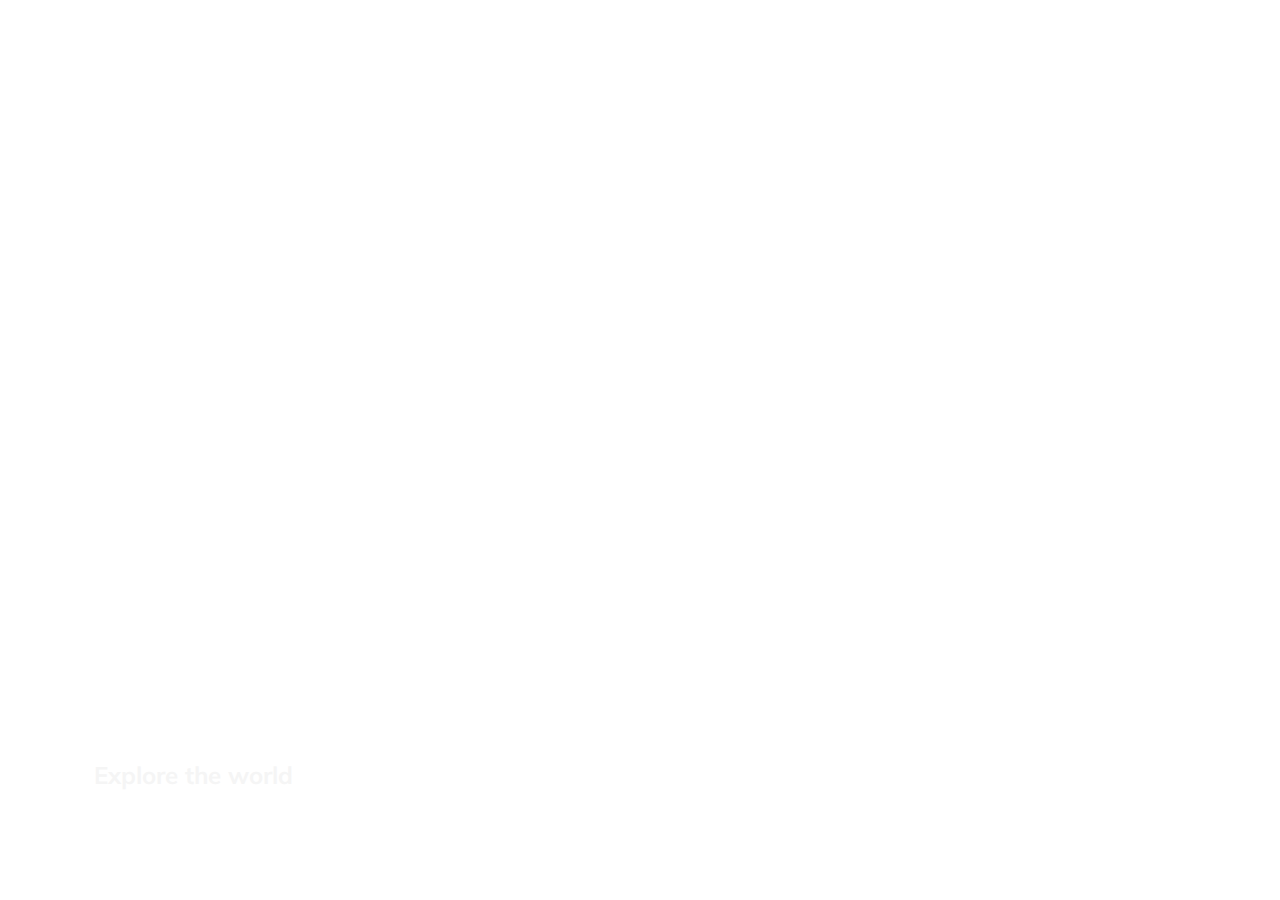
<file: PJ 1: Expanding Cards/index.html>
<!DOCTYPE html>
<html lang="en">
<head>
    <meta charset="UTF-8">
    <title>Expanding Cards</title>
    <meta name="viewport" content="width=device-width, initial-scale=1.0">
    <link rel="stylesheet" href="https://cdnjs.cloudflare.com/ajax/libs/font-awesome/5.15.1/css/all.min.css" integrity="sha512-+4zCK9k+qNFUR5X+cKL9EIR+ZOhtIloNl9GIKS57V1MyNsYpYcUrUeQc9vNfzsWfV28IaLL3i96P9sdNyeRssA==" crossorigin="anonymous" />
    <link rel="stylesheet" href="style.css">
    
</head>
<body>
    <div class="container">
        <div class="panel active" style="background-image: url('https://media.mehrnews.com/d/2020/01/27/3/3362982.jpg');">
            <h3>Explore the world</h3>
        </div>
    
    
        <div class="panel " style="background-image: url('https://sunnybeach-guide.com/assets/head1.jpg');">
            <h3>Sunny Beach</h3>
        </div>
   
   
        <div class="panel" style="background-image: url('https://media.holidayme.com/wp-content/uploads/2017/11/21111555/shutterstock_90933755_edited.jpg');">
            <h3>City on Winter</h3>
        </div>
   
    
        <div class="panel" style="background-image: url('https://wallpaperaccess.com/full/1644223.jpg');">
            <h3>Mountain Cloud</h3>
        </div>
    </div>    

    <script src="script.js"></script>
</body>
</html>
</file>
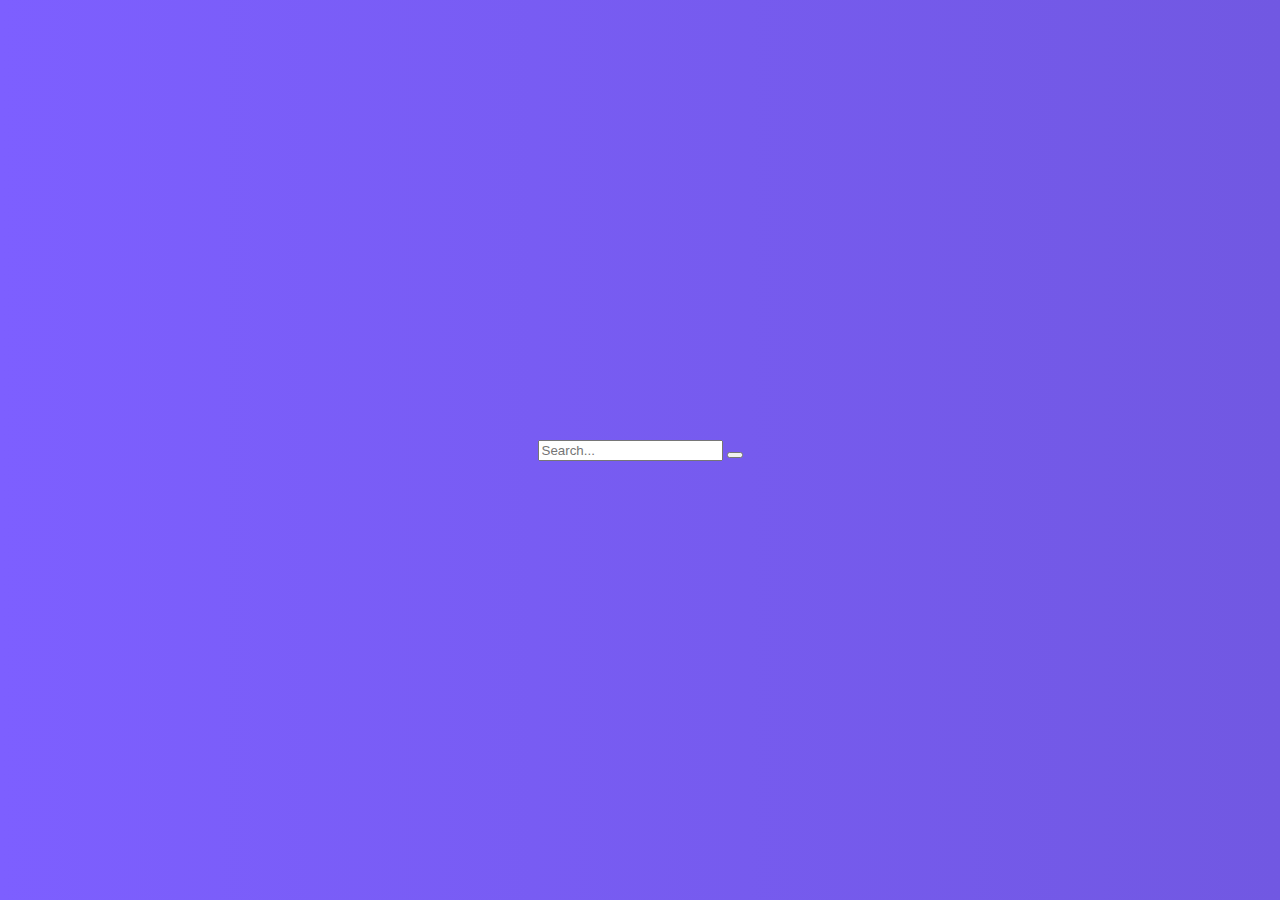
<file: PJ4: Hidden Search Widget/index.html>
<!DOCTYPE html>
<html lang="en">
<head>
    <meta charset="UTF-8">
    <title>Hidden Search Widget</title>
    <meta name="viewport" content="width=device-width, initial-scale=1.0">
    <link rel="stylesheet" href="https://cdnjs.cloudflare.com/ajax/libs/font-awesome/5.15.1/css/all.min.css" integrity="sha512-+4zCK9k+qNFUR5X+cKL9EIR+ZOhtIloNl9GIKS57V1MyNsYpYcUrUeQc9vNfzsWfV28IaLL3i96P9sdNyeRssA==" crossorigin="anonymous" />
    <link rel="stylesheet" href="style.css">
    
</head>
<body>
    <div class="search">
        <input type="text" class="input" placeholder="Search...">
        <button class="btn">
            <i class="fas fa-search"></i>
        </button>
    </div>
    

    <script src="script.js"></script>
</body>
</html>
</file>
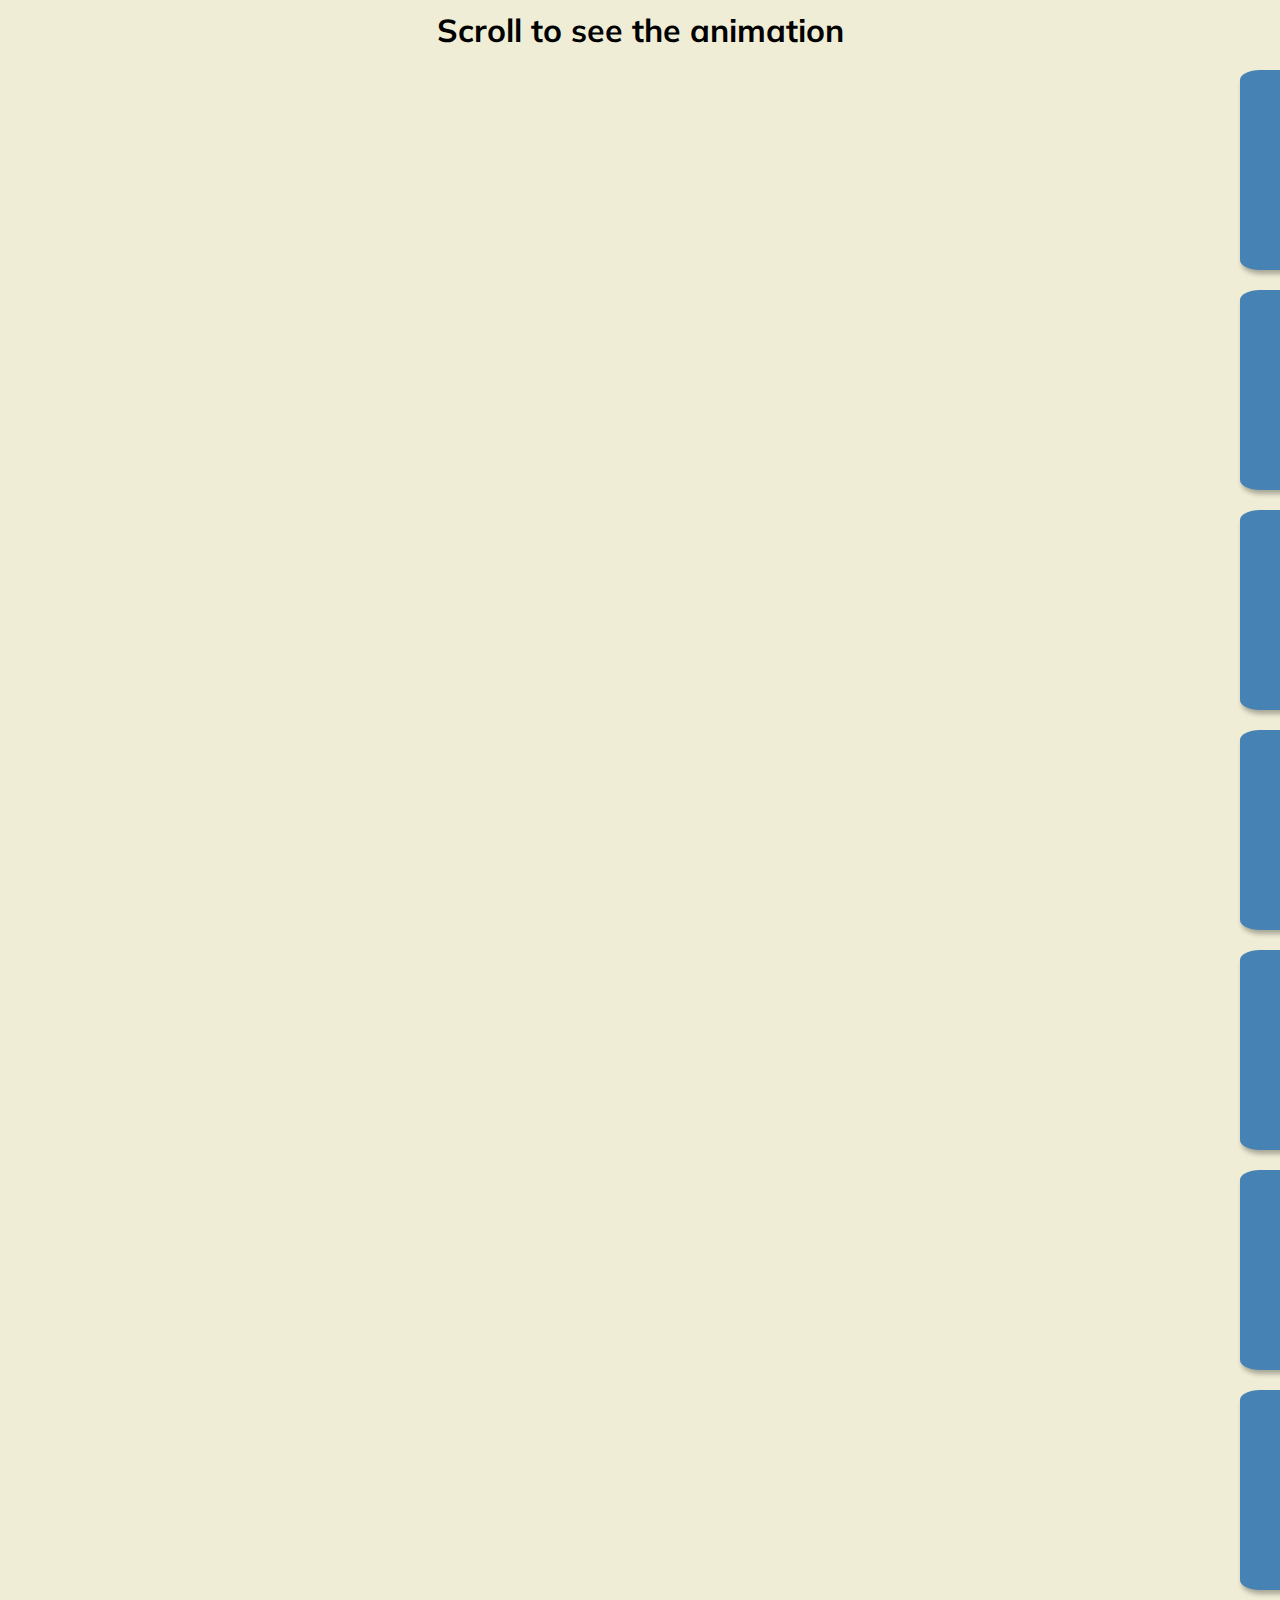
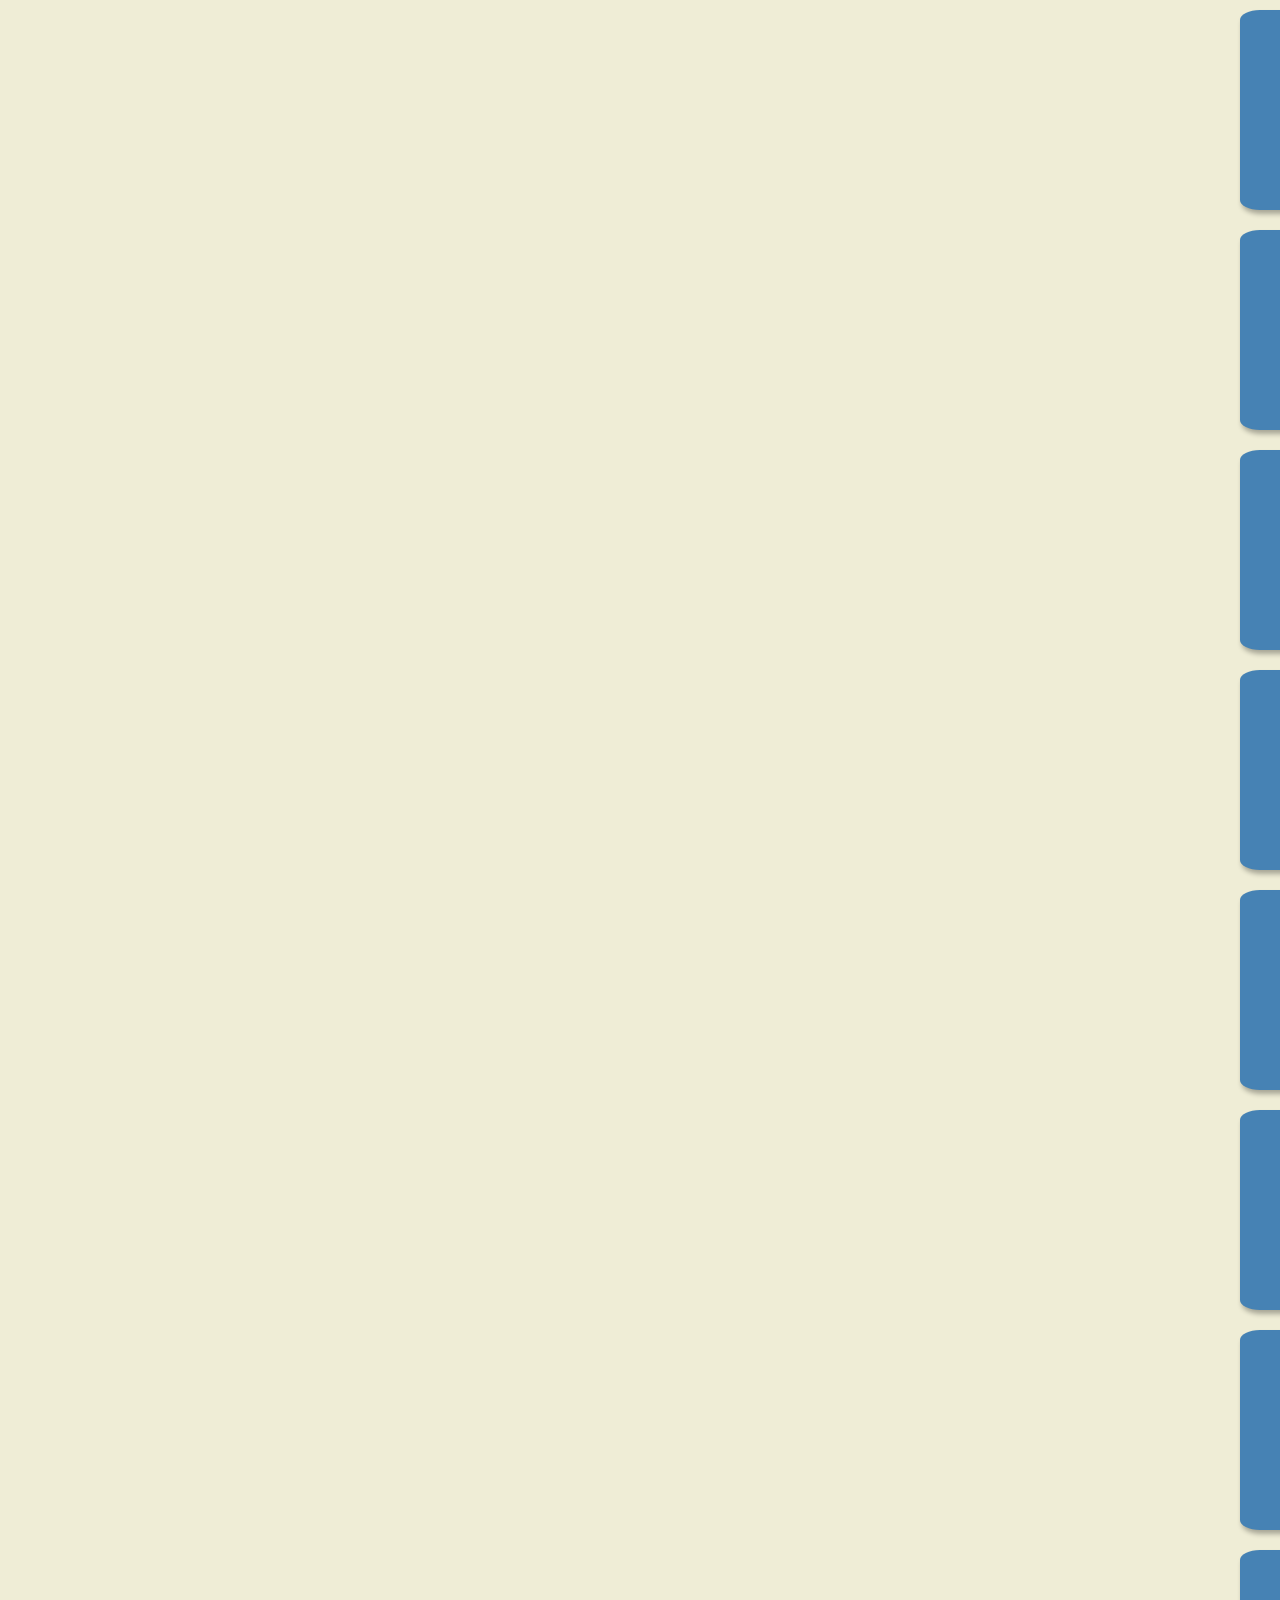
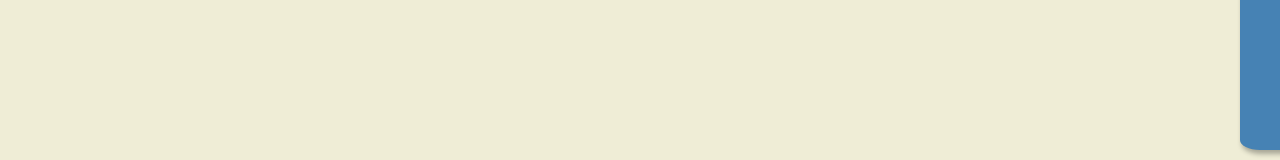
<file: PJ6: Scroll to Animate/index.html>
<!DOCTYPE html>
<html lang="en">
<head>
    <meta charset="UTF-8">
    <title>Scroll Animate</title>
    <meta name="viewport" content="width=device-width, initial-scale=1.0">
    <link rel="stylesheet" href="https://cdnjs.cloudflare.com/ajax/libs/font-awesome/5.15.1/css/all.min.css" integrity="sha512-+4zCK9k+qNFUR5X+cKL9EIR+ZOhtIloNl9GIKS57V1MyNsYpYcUrUeQc9vNfzsWfV28IaLL3i96P9sdNyeRssA==" crossorigin="anonymous" />
    <link rel="stylesheet" href="style.css">
    
</head>
<body>
    
    <h1>Scroll to see the animation</h1>
    <div class="bar">Content</div>
    <div class="bar">Content</div>
    <div class="bar">Content</div>
    <div class="bar">Content</div>
    <div class="bar">Content</div>
    <div class="bar">Content</div>
    <div class="bar">Content</div>
    <div class="bar">Content</div>
    <div class="bar">Content</div>
    <div class="bar">Content</div>
    <div class="bar">Content</div>
    <div class="bar">Content</div>
    <div class="bar">Content</div>
    <div class="bar">Content</div>
    <div class="bar">Content</div>

    <script src="script.js"></script>
</body>
</html>
</file>
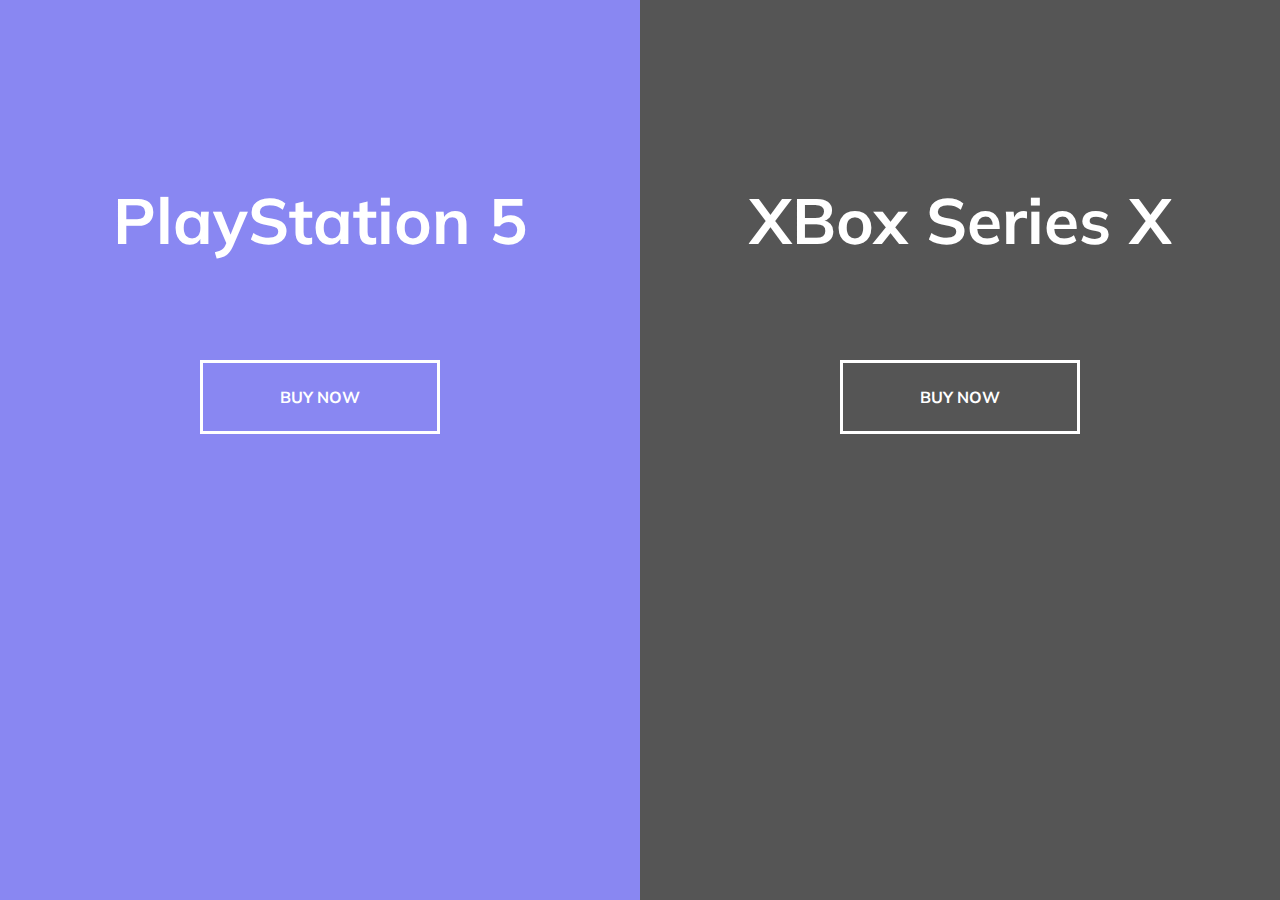
<file: PJ7: Split Landing Page/index.html>
<!DOCTYPE html>
<html lang="en">
<head>
    <meta charset="UTF-8">
    <title>Project</title>
    <meta name="viewport" content="width=device-width, initial-scale=1.0">
    <link rel="stylesheet" href="https://cdnjs.cloudflare.com/ajax/libs/font-awesome/5.15.1/css/all.min.css" integrity="sha512-+4zCK9k+qNFUR5X+cKL9EIR+ZOhtIloNl9GIKS57V1MyNsYpYcUrUeQc9vNfzsWfV28IaLL3i96P9sdNyeRssA==" crossorigin="anonymous" />
    <link rel="stylesheet" href="style.css">
    
</head>
<body>
    <div class="container">
        <div class="split left">
            <h1>PlayStation 5</h1>
            <a href="#" class="btn">Buy  Now</a>
        </div>
        <div class="split right">
            <h1>XBox Series X</h1>
            <a href="#" class="btn">Buy  Now</a>
        </div>
    </div>
    

    <script src="script.js"></script>
</body>
</html>
</file>
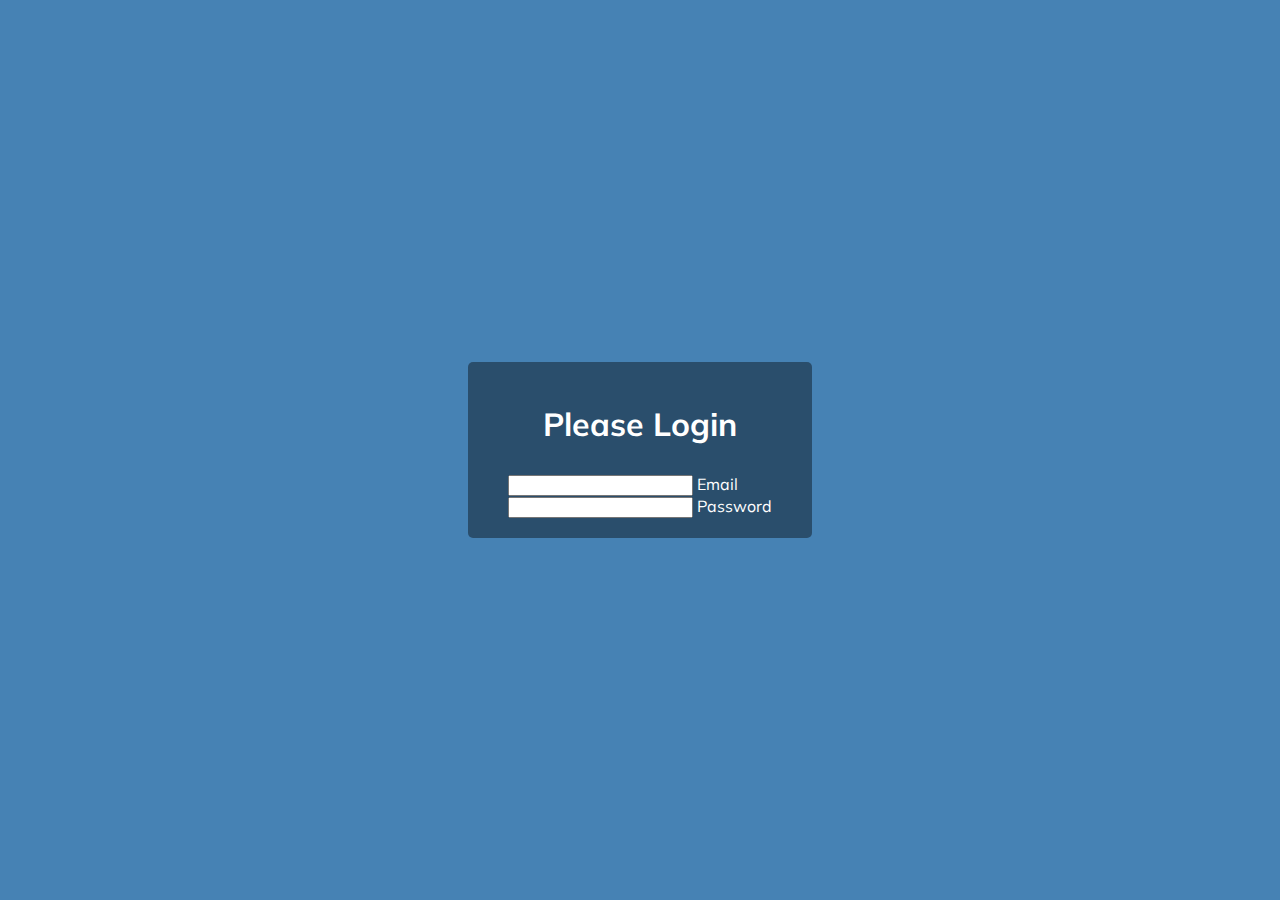
<file: PJ8: Wave Form/index.html>
<!DOCTYPE html>
<html lang="en">
<head>
    <meta charset="UTF-8">
    <title>Wavy Form</title>
    <meta name="viewport" content="width=device-width, initial-scale=1.0">
    <link rel="stylesheet" href="https://cdnjs.cloudflare.com/ajax/libs/font-awesome/5.15.1/css/all.min.css" integrity="sha512-+4zCK9k+qNFUR5X+cKL9EIR+ZOhtIloNl9GIKS57V1MyNsYpYcUrUeQc9vNfzsWfV28IaLL3i96P9sdNyeRssA==" crossorigin="anonymous" />
    <link rel="stylesheet" href="style.css">
    
</head>
<body>
    <div class="container">
        <h1>Please Login</h1>
        <form>
            <div class="form-controls">
                <input type="text" required>
                <label for="Email">Email</label>
            </div>

            <div class="form-controls">
                <input type="password" required>
                <label >Password</label>
            </div>
            
        </form>
    </div>
    <script src="script.js"></script>
</body>
</html>
</file>
<file: PJ 1: Expanding Cards/style.css>
@import url('https://fonts.googleapis.com/css2?family=Muli&display=swap');

* {
    box-sizing: border-box;
}

body {
    font-family: 'Muli', sans-serif;
    margin: 0;
    display: flex;
    align-items: center;
    justify-content: center;
    height: 100vh;
    overflow: hidden;
}


.container {
    display: flex;
    width: 90vw;
}

.panel {
    background-size: auto 100%;
    background-position: center;
    background-repeat: no-repeat;
    height: 80vh;
    border-radius: 50px;
    cursor: pointer;
    flex: 0.5;
    margin: 10px;
    position: relative;
    transition: flex 0.7s ease-in;
}

.panel h3 {
    font-size: 24px;
    position: absolute;
    bottom: 20px;
    left: 20px;
    margin: 0;
    opacity: 0;
    color: whitesmoke
}

.panel.active {
    flex: 5;
}

.panel.active h3 {
    opacity: 1;
}
</file>
<file: PJ4: Hidden Search Widget/style.css>
@import url('https://fonts.googleapis.com/css2?family=Muli&display=swap');

* {
    box-sizing: border-box;
}

body {
    background-image: linear-gradient(90deg, #7d5fff, #7158e2);
    font-family: 'Muli', sans-serif;
    margin: 0;
    display: flex;
    align-items: center;
    justify-content: center;
    height: 100vh;
    overflow: hidden;
}
</file>
<file: PJ6: Scroll to Animate/style.css>
@import url('https://fonts.googleapis.com/css2?family=Muli&display=swap');

* {
    box-sizing: border-box;
}

body {
    background: #efedd6;
    font-family: 'Muli', sans-serif;
    margin: 0;
    flex-direction: column;
    display: flex;
    align-items: center;
    justify-content: center;
}

h1 {
    margin: 10px;
}

.bar {
    margin: 10px;
    padding: 30px;
    background: steelblue;
    color: #fff;
    display: flex;
    align-items: center;
    justify-content: center;
    border-radius: 5%;
    width: 400px;
    height: 200px;
    box-shadow: 2px 4px 5px rgba(0, 0, 0, 0.3);
    transform: translateX(200%);
    transition: transform 0.4s ease;
}

.box.show {
    transform: translateX(0);
}
</file>
<file: PJ7: Split Landing Page/style.css>
@import url('https://fonts.googleapis.com/css2?family=Muli&display=swap');
:root {
    --left-bg-color: rgba(87, 84, 236, 0.7);
    --right-bg-color: rgba(43, 43, 43, 0.8);
    --left-btn-hover-color:  rgba(87, 84, 236, 1);
    --right-btn-hover-color: rgba(28, 122, 28, 1);
    --hover-width: 75%;
    --other-width: 25%;
    --speed: 1000ms;

}


* {
    box-sizing: border-box;
}

body {
    font-family: 'Muli', sans-serif;
    margin: 0;
    height: 100vh;
    overflow: hidden;
}

.split.left .btn:hover {
    background-color: var(--left-btn-hover-color);
    border-color: var(--left-btn-hover-color);
}

.split.right .btn:hover {
    background-color: var(--right-btn-hover-color);
    border-color: var(--right-btn-hover-color);
}

h1 {
    font-size: 4rem;
    color: #fff;
    overflow: hidden;
    position: absolute;
    margin: 0;
    left: 50%;
    top: 20%;
    transform: translateX(-50%);
    white-space: nowrap;
}

.btn {
    position: absolute;
    left: 50%;
    top: 40%;
    transform: translateX(-50%);
    text-decoration: none;
    color: #fff;
    border: #fff solid 0.2rem;
    font-size: 1rem;
    width: 15rem;
    padding: 1.5rem;
    font-weight: bold;
    text-transform: uppercase;
    align-items: center;
    justify-content: center;
    display: flex;
}

.conatainer {
    position: relative;
    width: 100%;
    height: 100%;
    background: #333;
}

.split {
    position: absolute;
    width: 50%;
    height: 100%;
    overflow: hidden;
}

.split.left {
    left: 0;
    background: url('https://wallpaperaccess.com/full/1644223.jpg');
    background-repeat: no-repeat;
    background-size: cover;
}

.split.left::before {
    content: '';
    position: absolute;
    width: 100%;
    height: 100%;
    background-color: var(--left-bg-color);
    
}

.split.right {
    right: 0;
    background: url('https://cdn.the-scientist.com/assets/articleNo/66719/aImg/34769/article-desert-l.png');
    background-size: cover;
}

.split.right::before {
    content: '';
    position: absolute;
    width: 100%;
    height: 100%;
    background-color: var(--right-bg-color);
}

.split.right, .split.right::before, .split.left, .split.left::before {
    transition: all var(--speed) ease-in-out;
}

.hover-left .left {
    width: var(--hover-width);
}

.hover-left .right {
    width: var(--other-width);
}

.hover-right .right {
    width: var(--hover-width);
}

.hover-right .left {
    width: var(--other-width);
}

@media (max-width: 800px) {
    h1{
        font-size: 2rem;
        top: 30%;
    }

    .btn {
        padding: 1.2rem;
        width: 12rem;
    }

}
</file>
<file: PJ8: Wave Form/style.css>
@import url('https://fonts.googleapis.com/css2?family=Muli&display=swap');

* {
    box-sizing: border-box;
}

body {
    color: white;
    background-color: steelblue;
    font-family: 'Muli', sans-serif;
    margin: 0;
    flex-direction: column;
    display: flex;
    align-items: center;
    justify-content: center;
    height: 100vh;
    overflow: hidden;
}

.container {
    background-color: rgba(0, 0, 0, 0.4);
    padding: 20px 40px;
    border-radius: 5px;
}

.btn {
    cursor: pointer;
    display: inline-block;
    width: 100%;
    background: lightblue;
    padding: 15px;
    font-family: inherit;
    font-size: 16px;
    border: 0;
    border-radius: 5px;
}

.btn:focus {
    outline: none;
}

.btn:active {
    transform: scale(0.98)
}

.text {
    margin-top: 30px;
}

.container h1 {
    text-align: center;
    margin-bottom: 30px;
}

.container a {
    text-decoration: none;
    color: lightblue;
}

.form-control {
    position: relative;
    margin: 20px 0 40px;
    width: 300px;
}

.form-control input {
    background-color: transparent;
    border: 0;
    border-bottom: 2px #fff solid;
    display: block;
    width: 100%;
    padding: 15px 0;
    font-size: 18px;
    color: #fff;
}

.form-control input:focus,
  .form-control input:valid {
    outline: none;
    border-bottom-color: lightblue;
}

.form-control label {
    position: absolute;
    top: 15px;
    left: 0%;
}

.form-control label span {
    display: inline-block;
    font-size: 18px;
    min-width: 5px;
}

.form-control input:focus + label span,
.form-control input:valid + label span {
    color: lightblue;
    
}
</file>
